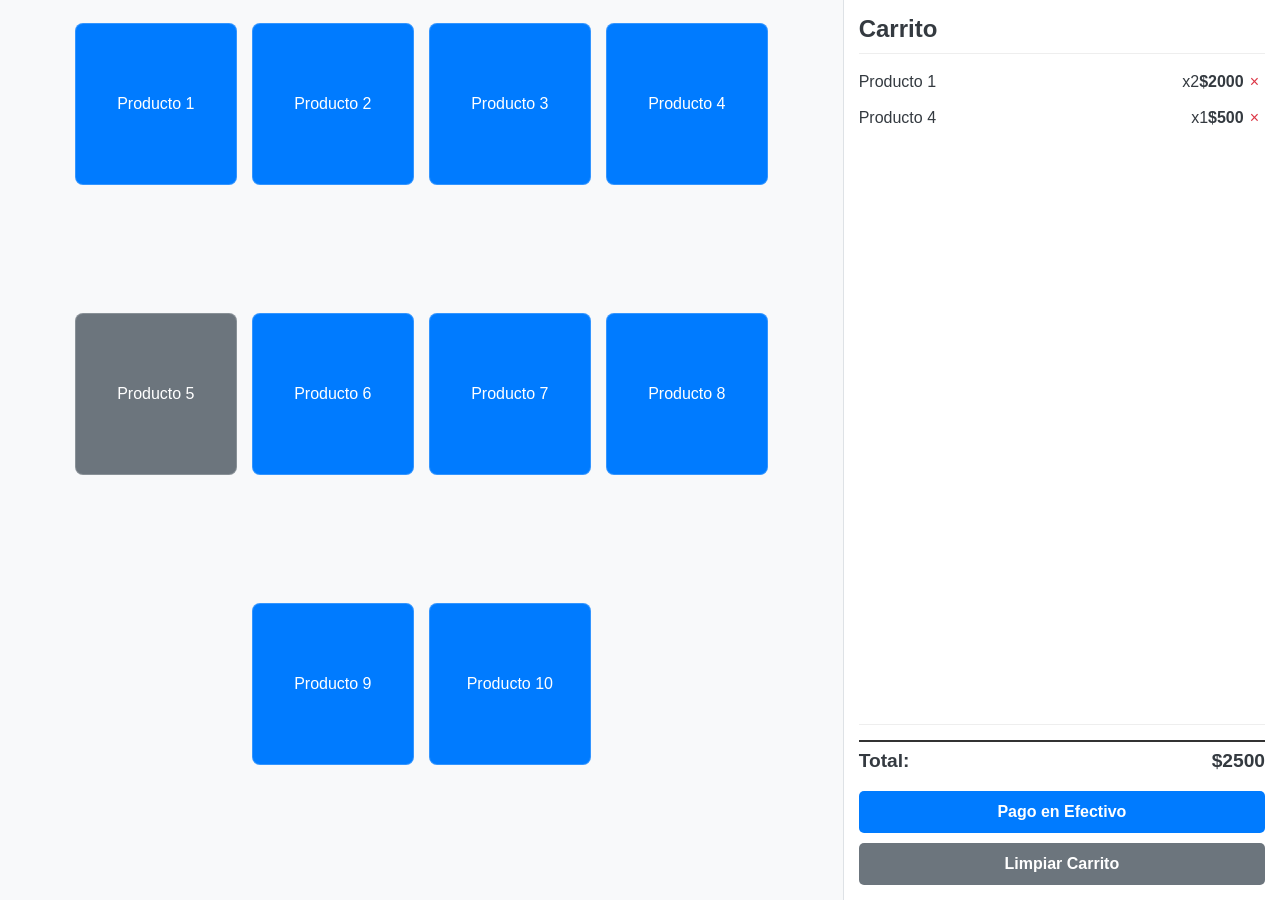
<file: VentasCAF/test_page.html>
<!DOCTYPE html>
<html lang="es">
<head>
    <meta charset="UTF-8">
    <meta name="viewport" content="width=device-width, initial-scale=1.0">
    <title>4 Básico A - PÁGINA DE PRUEBA</title>
    <style>
        /* --- General & Variables --- */
        :root {
            --primary-color: #007bff;
            --secondary-color: #6c757d;
            --success-color: #28a745;
            --warning-color: #ffc107;
            --danger-color: #dc3545;
            --info-color: #17a2b8;
            --light-gray: #f8f9fa;
            --dark-gray: #343a40;
            --font-family: -apple-system, BlinkMacSystemFont, "Segoe UI", Roboto, "Helvetica Neue", Arial, sans-serif;
        }

        body {
            font-family: var(--font-family);
            margin: 0;
            background-color: var(--light-gray);
            color: var(--dark-gray);
        }

        /* --- Main Layout --- */
        #pos-container {
            height: var(--app-height);
            display: flex;
            flex-direction: column;
        }

        #sales-interface {
            display: flex;
            flex-grow: 1;
        }

        #product-grid {
            flex: 2;
            min-height: 0; /* Flexbox bug fix */
            padding: 15px;
            display: flex;
            flex-wrap: wrap;
            justify-content: center;
            overflow-y: auto;
        }

        #cart {
            flex: 1;
            background-color: #fff;
            border-left: 1px solid #dee2e6;
            display: flex;
            flex-direction: column;
            padding: 15px;
        }

        /* --- Product Cards & Semaphore --- */
        .product-card {
            border: 1px solid rgba(255, 255, 255, 0.2);
            border-radius: 8px;
            cursor: pointer;
            transition: background-color 0.2s, transform 0.2s;
            background-color: var(--primary-color);
            color: white;
            position: relative;
                overflow: hidden;
                display: flex;            flex-direction: column;
            justify-content: center;
                align-items: center;
                padding: 10px;
                width: 140px;
                    height: 140px;
                    margin: 7.5px;
                }        .product-card.stock-empty {
            cursor: not-allowed;
            background-color: var(--secondary-color);
        }

        /* --- Cart --- */
        .cart-header { display: flex; justify-content: space-between; align-items: center; border-bottom: 1px solid #eee; padding-bottom: 10px; }
        .cart-header h2 { margin: 0; font-size: 1.5rem; }
        #cart-items { flex-grow: 1; overflow-y: auto; padding: 10px 0; }
        .cart-item { display: flex; justify-content: space-between; padding: 8px 0; align-items: center; }
        .cart-item-name { flex-grow: 1; }
        .cart-item-price { font-weight: 600; }
        .remove-item-btn { cursor: pointer; color: var(--danger-color); background: none; border: none; font-size: 1rem; }
        #cart-summary { border-top: 1px solid #eee; padding-top: 10px; margin-top: auto; }
        .summary-row { display: flex; justify-content: space-between; padding: 4px 0; }
        .summary-row.total { font-weight: bold; font-size: 1.2rem; border-top: 2px solid #333; padding-top: 8px; margin-top: 5px; }
        #cart-actions { display: grid; grid-template-columns: 1fr; gap: 10px; margin-top: 15px; }
        .action-btn { padding: 12px; border: none; border-radius: 5px; cursor: pointer; font-size: 1rem; font-weight: 600; text-align: center; }
        .action-btn.primary { background-color: var(--primary-color); color: white; }
        .action-btn.secondary { background-color: var(--secondary-color); color: white; }

        /* --- Responsive --- */
        @media (max-width: 768px) {
            #sales-interface {
                flex-direction: column;
                height: 100%; /* Explicitly define height for flex children context */
                min-height: 0; /* Flexbox bug fix */
            }
            #product-grid {
                flex: 2;
                min-height: 0; /* Flexbox bug fix */
            }
            #cart {
                border-left: none;
                border-top: 1px solid #dee2e6;
                flex: 1;
                min-height: 250px;
            }
        }
    </style>
</head>
<body>
    <div id="pos-container">
        <main id="sales-interface">
            <!-- Product Grid -->
            <div id="product-grid">
                <!-- Static product examples for testing layout -->
                <div class="product-card stock-ok" data-id="1" data-name="Producto 1" data-price="1000"><div><span class="product-name">Producto 1</span></div></div>
                <div class="product-card stock-ok" data-id="2" data-name="Producto 2" data-price="1500"><div><span class="product-name">Producto 2</span></div></div>
                <div class="product-card stock-ok" data-id="3" data-name="Producto 3" data-price="2000"><div><span class="product-name">Producto 3</span></div></div>
                <div class="product-card stock-low" data-id="4" data-name="Producto 4" data-price="500"><div><span class="product-name">Producto 4</span></div></div>
                <div class="product-card stock-empty" data-id="5" data-name="Producto 5" data-price="1200"><div><span class="product-name">Producto 5</span></div></div>
                <div class="product-card stock-ok" data-id="6" data-name="Producto 6" data-price="1000"><div><span class="product-name">Producto 6</span></div></div>
                <div class="product-card stock-ok" data-id="7" data-name="Producto 7" data-price="1500"><div><span class="product-name">Producto 7</span></div></div>
                <div class="product-card stock-ok" data-id="8" data-name="Producto 8" data-price="2000"><div><span class="product-name">Producto 8</span></div></div>
                <div class="product-card stock-ok" data-id="9" data-name="Producto 9" data-price="500"><div><span class="product-name">Producto 9</span></div></div>
                <div class="product-card stock-ok" data-id="10" data-name="Producto 10" data-price="1200"><div><span class="product-name">Producto 10</span></div></div>
            </div>

            <!-- Cart Section -->
            <aside id="cart">
                <div class="cart-header">
                    <h2>Carrito</h2>
                </div>
                <div id="cart-items">
                     <div class="cart-item"><span class="cart-item-name">Producto 1</span><span class="cart-item-qty">x2</span><span class="cart-item-price">$2000</span><button class="remove-item-btn" data-id="1">&times;</button></div>
                     <div class="cart-item"><span class="cart-item-name">Producto 4</span><span class="cart-item-qty">x1</span><span class="cart-item-price">$500</span><button class="remove-item-btn" data-id="4">&times;</button></div>
                </div>
                <div id="cart-summary">
                    <div class="summary-row total">
                        <span>Total:</span>
                        <span id="cart-total">$2500</span>
                    </div>
                </div>
                <div id="cart-actions">
                    <button id="cash-payment-btn" class="action-btn primary">Pago en Efectivo</button>
                    <button id="clear-cart-btn" class="action-btn secondary">Limpiar Carrito</button>
                </div>
            </aside>
        </main>
    </div>

    <script>
        document.addEventListener('DOMContentLoaded', () => {
            // --- Responsive Height Fix for iOS VH bug ---
            const setAppHeight = () => {
                const doc = document.documentElement;
                doc.style.setProperty('--app-height', `${window.innerHeight}px`);
            };
            window.addEventListener('resize', setAppHeight);
            window.addEventListener('orientationchange', setAppHeight);
            setAppHeight(); // Set initial value

            // Note: Cart functionality is minimal in this test file
            // The purpose is to validate the layout, not the full app logic.
        });
    </script>
</body>
</html>
</file>
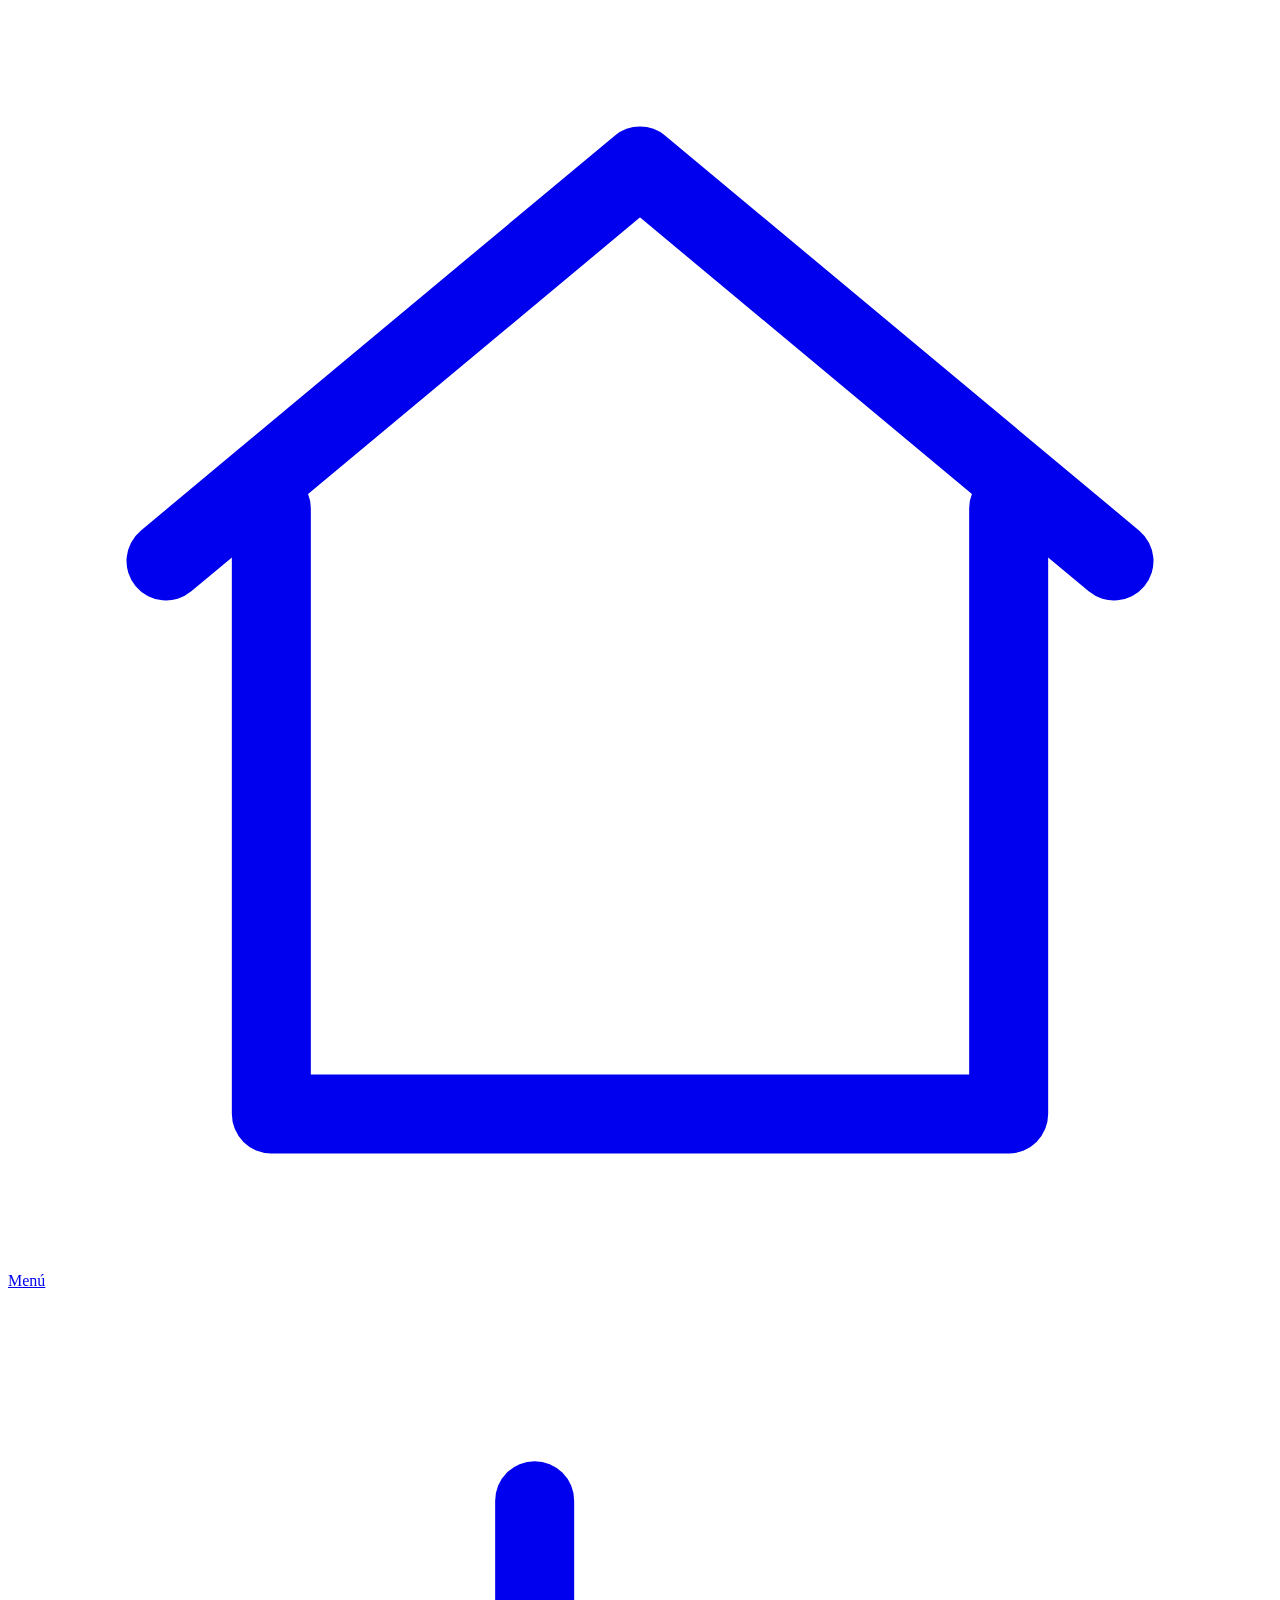
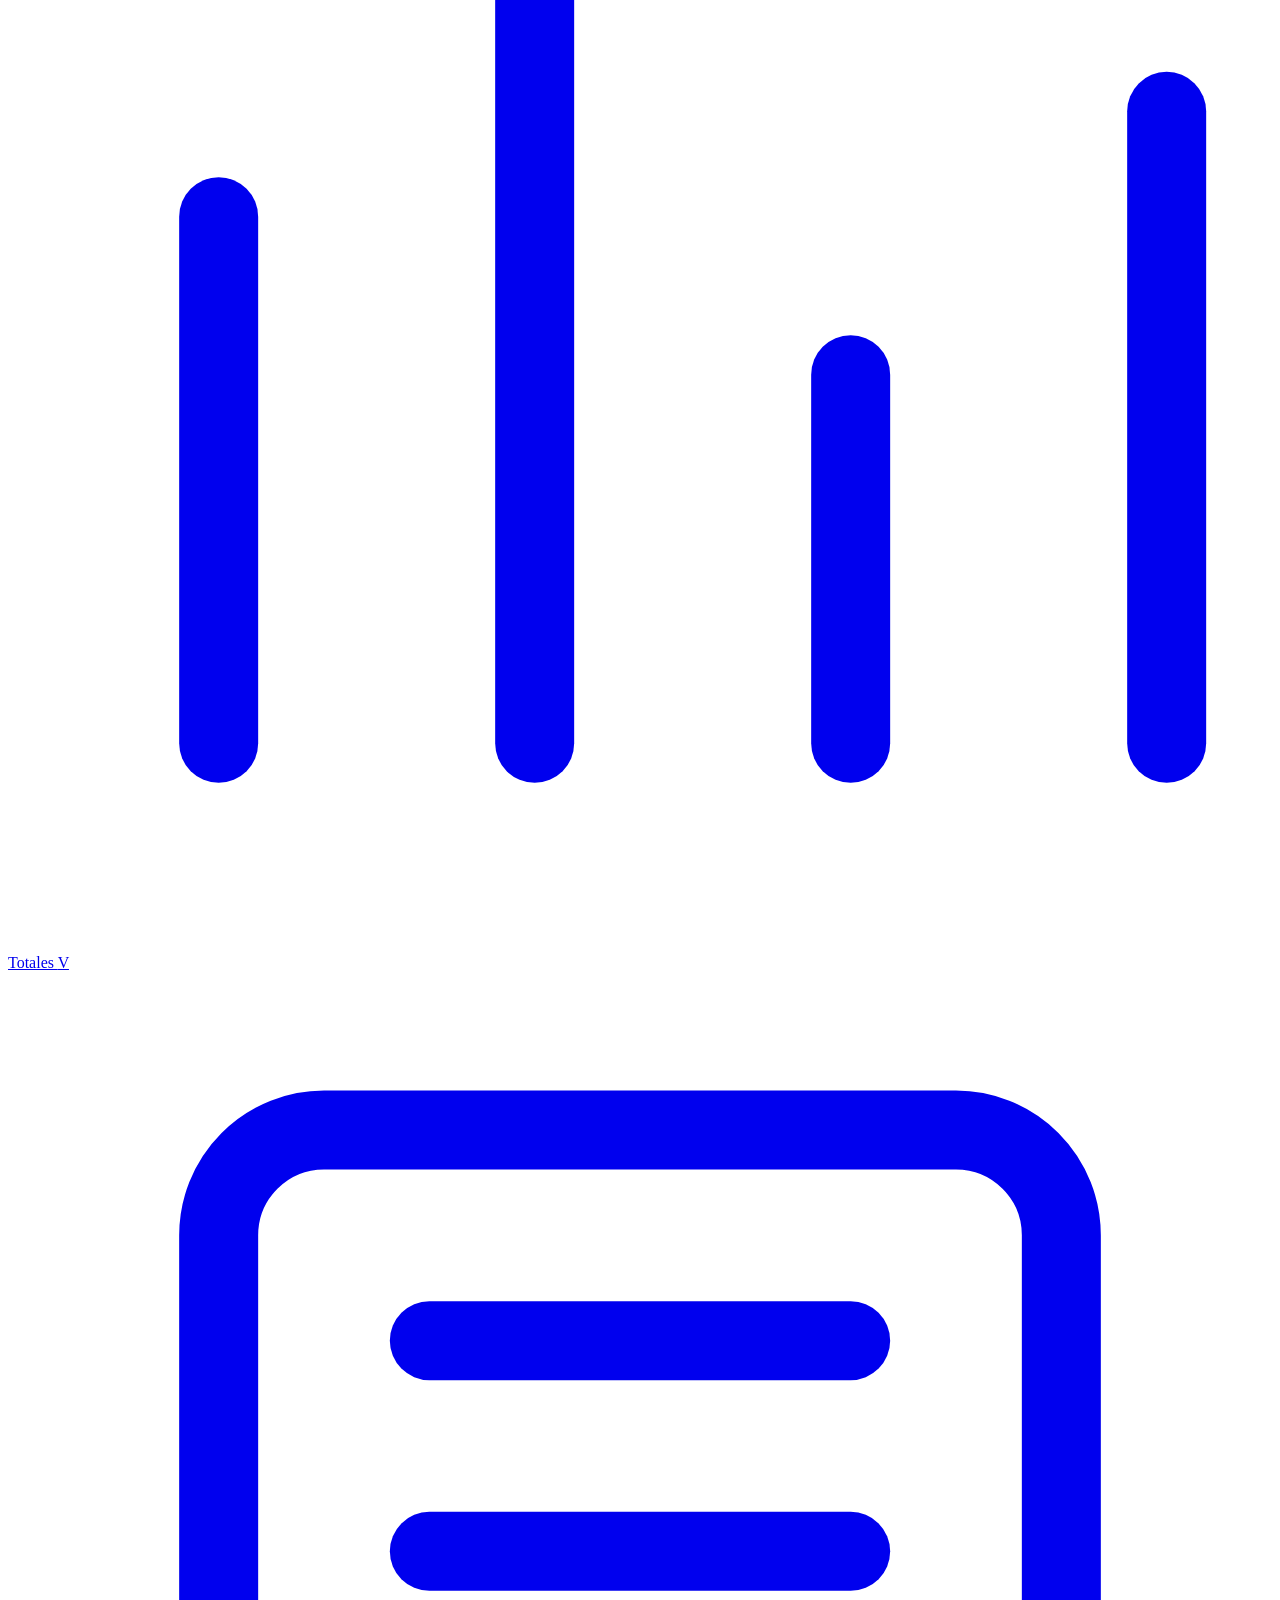
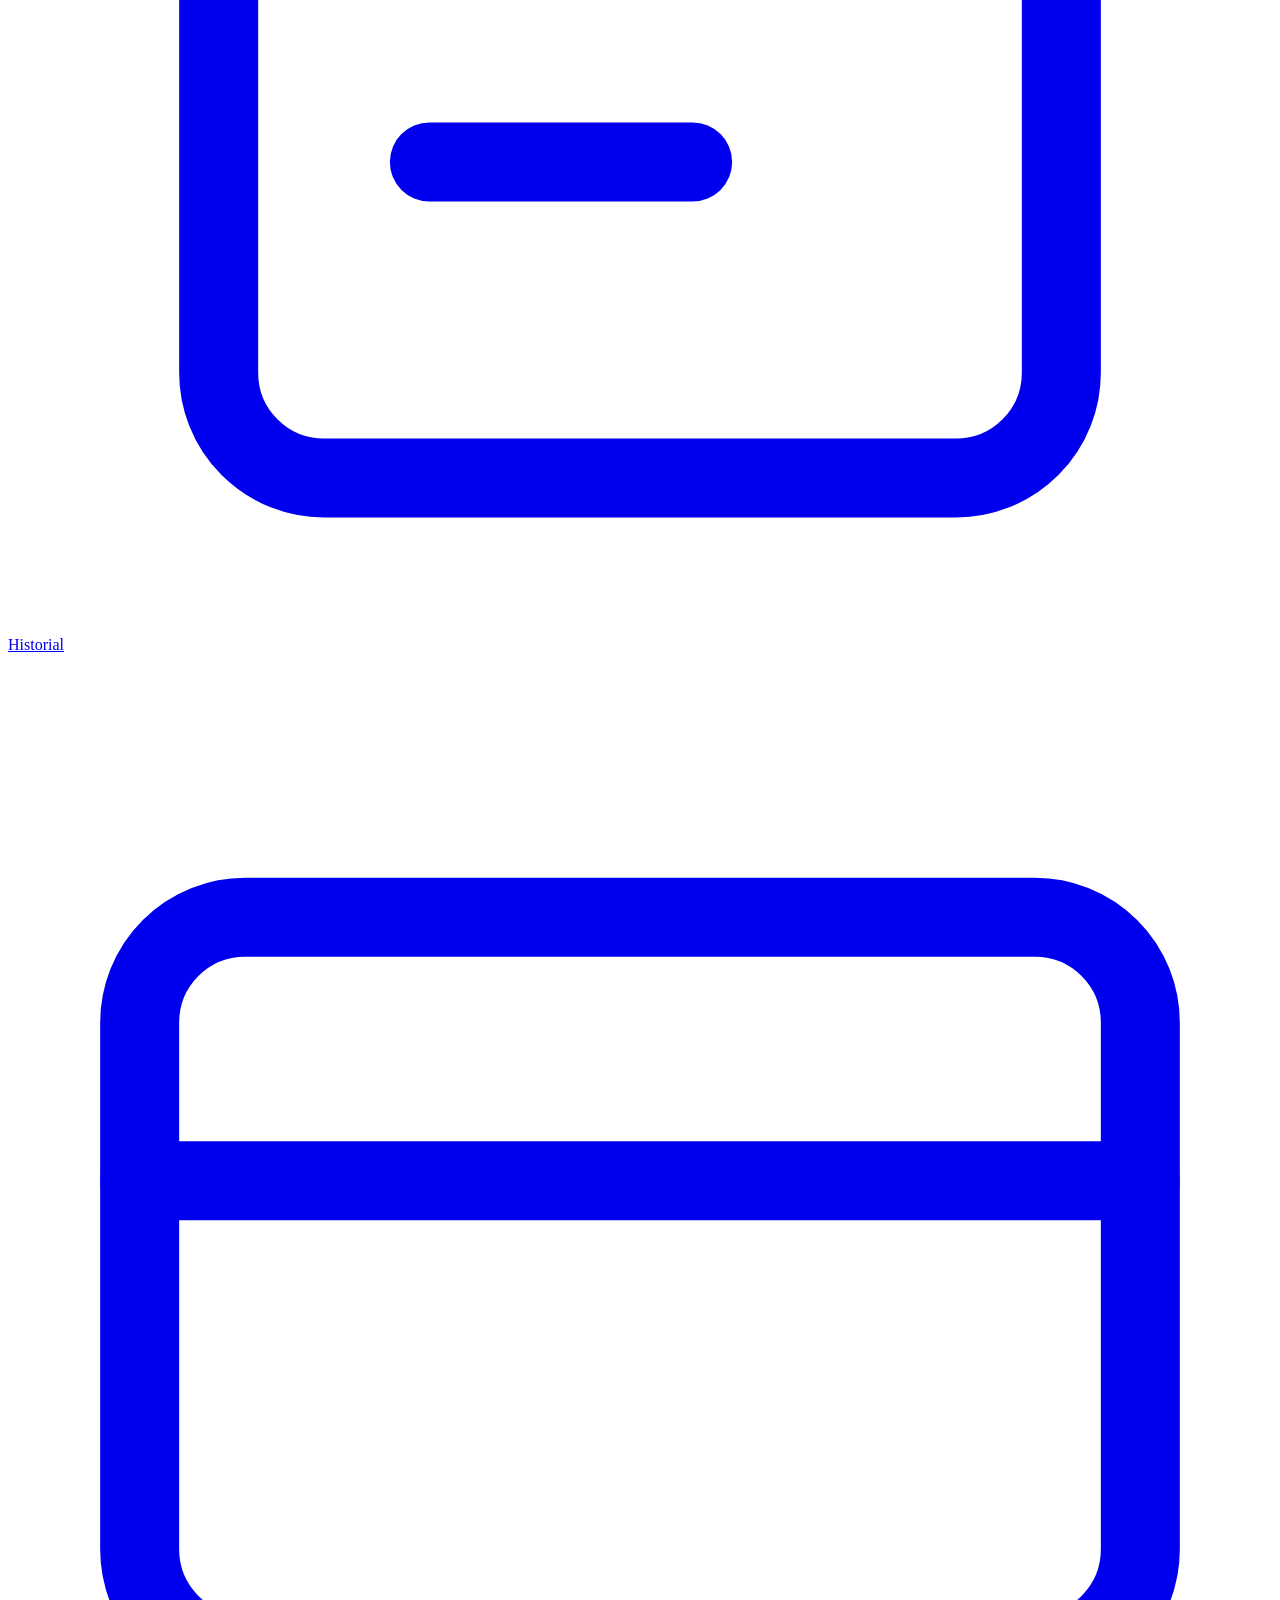
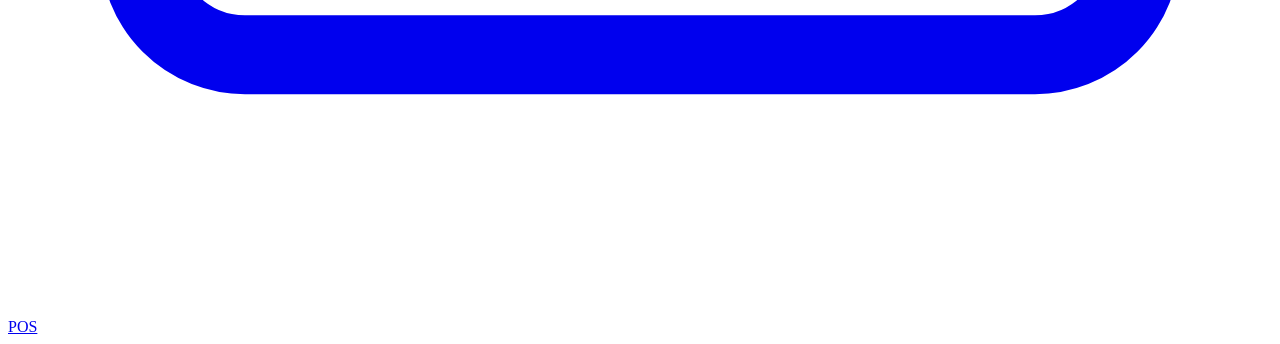
<file: VentasCAF/bd/top-nav.html>
<!-- ============================================================
     top-nav.html — Fragmento de navegación superior fija
     Pegar en TODAS las páginas justo después de <body>
     Agregar class="active" al nav-item de la página actual
     ============================================================ -->

<nav class="top-nav" aria-label="Navegación principal">

    <a href="admin.php" class="nav-item">
        <svg class="icon" viewBox="0 0 24 24" fill="none" stroke="currentColor"
             stroke-width="1.5" stroke-linecap="round" stroke-linejoin="round" aria-hidden="true">
            <path d="M3 10.5 12 3l9 7.5"/>
            <path d="M5 9.5V21h14V9.5"/>
        </svg>
        <span>Menú</span>
    </a>

    <a href="totals.php" class="nav-item">
        <svg class="icon" viewBox="0 0 24 24" fill="none" stroke="currentColor"
             stroke-width="1.5" stroke-linecap="round" stroke-linejoin="round" aria-hidden="true">
            <path d="M4 20V10"/>
            <path d="M10 20V4"/>
            <path d="M16 20v-7"/>
            <path d="M22 20V8"/>
        </svg>
        <span>Totales</span>
    </a>

    <a href="index.php" class="fab" aria-label="Ir a Ventas POS">
        <span class="fab-label" aria-hidden="true">V</span>
    </a>

    <a href="sales_history.php" class="nav-item">
        <svg class="icon" viewBox="0 0 24 24" fill="none" stroke="currentColor"
             stroke-width="1.5" stroke-linecap="round" stroke-linejoin="round" aria-hidden="true">
            <rect x="4" y="3" width="16" height="18" rx="2"/>
            <path d="M8 7h8"/>
            <path d="M8 11h8"/>
            <path d="M8 15h5"/>
        </svg>
        <span>Historial</span>
    </a>

    <a href="index.php" class="nav-item">
        <svg class="icon" viewBox="0 0 24 24" fill="none" stroke="currentColor"
             stroke-width="1.5" stroke-linecap="round" stroke-linejoin="round" aria-hidden="true">
            <rect x="2.5" y="5" width="19" height="14" rx="2"/>
            <path d="M2.5 10h19"/>
        </svg>
        <span>POS</span>
    </a>

</nav>
</file>
